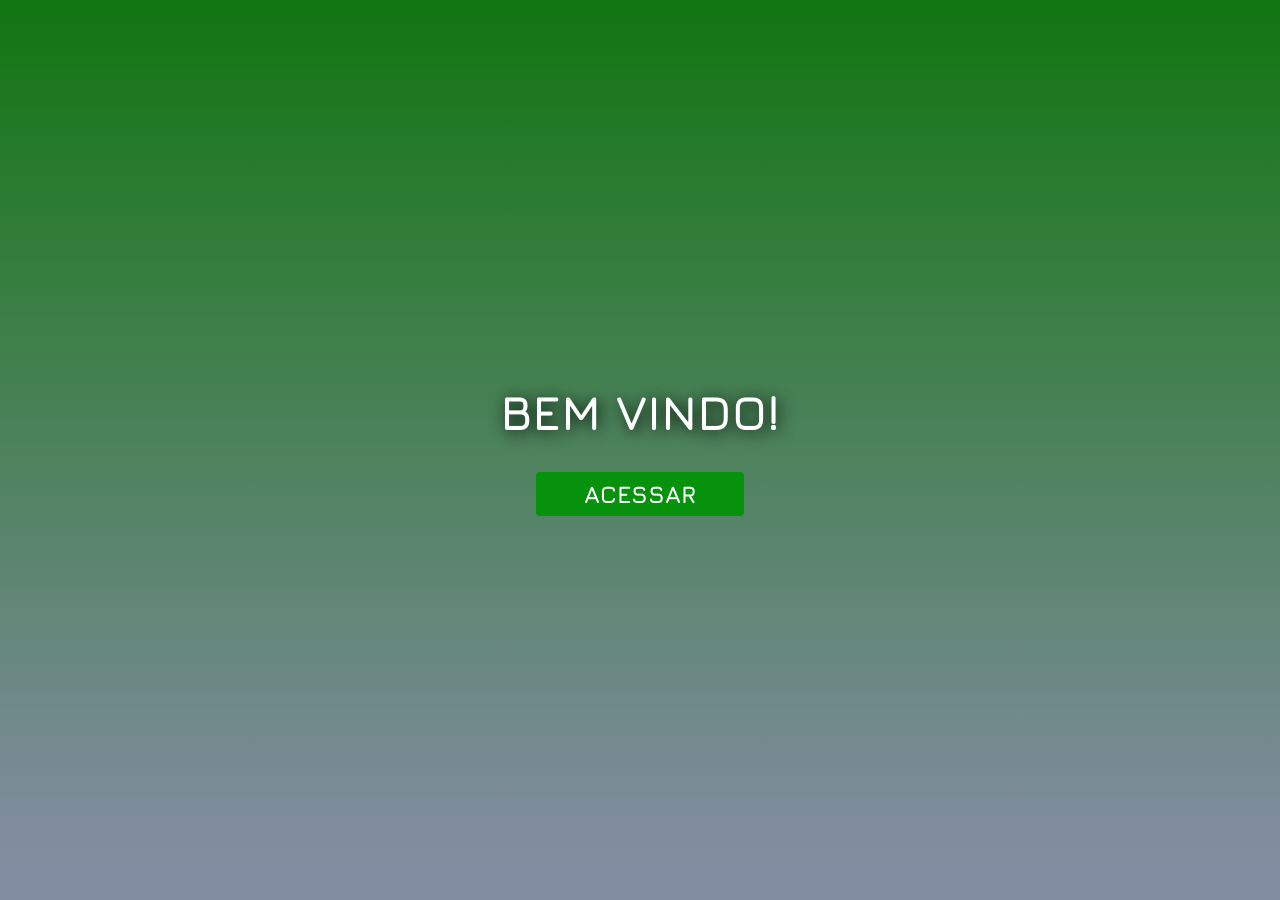
<file: index.html>
<!DOCTYPE html>
<html lang="pt-br">
    <head>
        <meta charset="UTF-8">
        <meta name="viewport" content="width=device-width, initial-scale=1.0">
        <title>Logger</title>
        <link rel="stylesheet" href="./index.css">
    </head>
    <body>
        <h1>Bem vindo!</h1>
        <button>Acessar</button>
        <script src="./index.js"></script>
    </body>
</html>
</file>
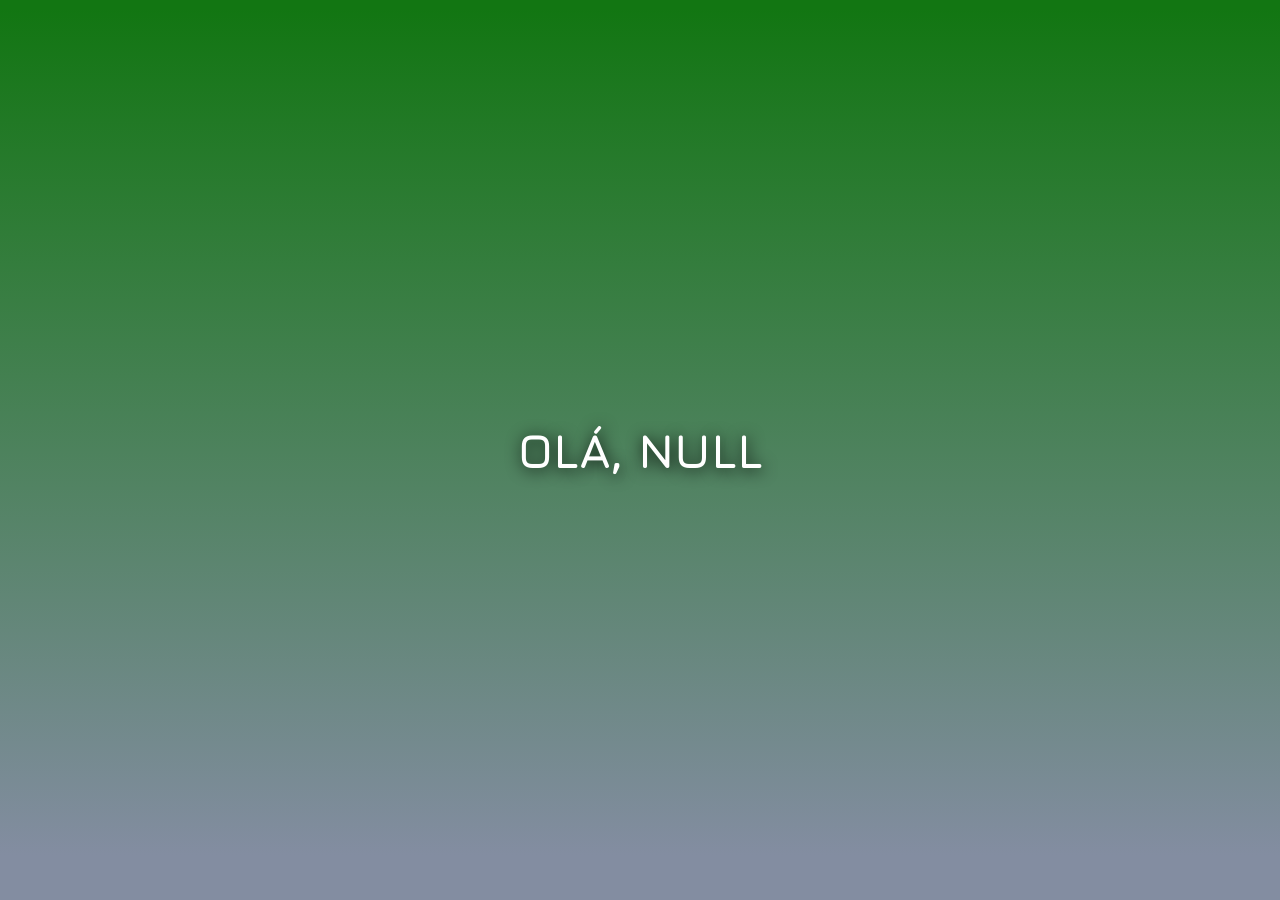
<file: src/pages/home.html>
<!DOCTYPE html>
<html lang="pt-br">
    <head>
        <meta charset="UTF-8">
        <meta name="viewport" content="width=device-width, initial-scale=1.0">
        <title>Página Inicial</title>
        <link rel="stylesheet" href="../../index.css">
    </head>
    <body>
        <h1></h1>
    </body>

    <script src="../scripts/home.js"></script>
</html>
</file>
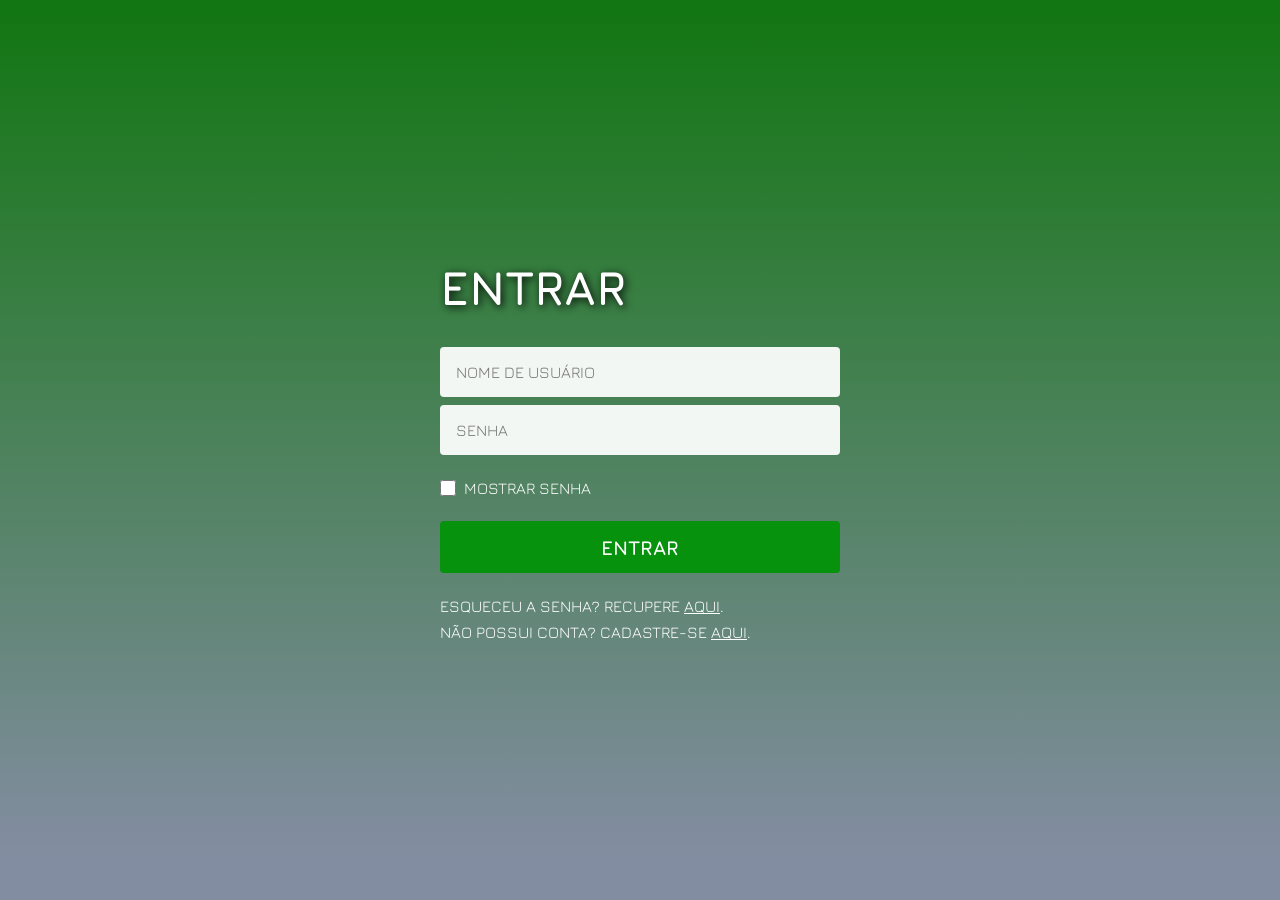
<file: src/pages/login.html>
<!DOCTYPE html>
<html lang="pt-br">
  <head>
    <meta charset="utf-8" />
    <meta name="viewport" content="width=device-width, initial-scale=1.0"/>
    <title>Login</title>
    <link rel="stylesheet" href="../styles/form.css"/>
  </head>
  <body>
    <form>
      <h1>Entrar</h1>

      <div class="inputs">
        <input id="username-login" type="text" placeholder="nome de usuário"/>
        <input id="password-login" type="password" placeholder="senha"/>
      </div>

      <div class="show">
        <input id="checkbox-login" type="checkbox"/>
        <label for="checkbox-login">mostrar senha</label>
      </div>

      <button id="button-login">entrar</button>

      <div class="recovery">
        <small>esqueceu a senha? recupere <a href="./recovery.html">aqui</a>.</small>
        <small>não possui conta? cadastre-se <a href="./register.html">aqui</a>.</small>
      </div>
    </form>

    <script src="../scripts/login.js"></script>
  </body>
</html>
</file>
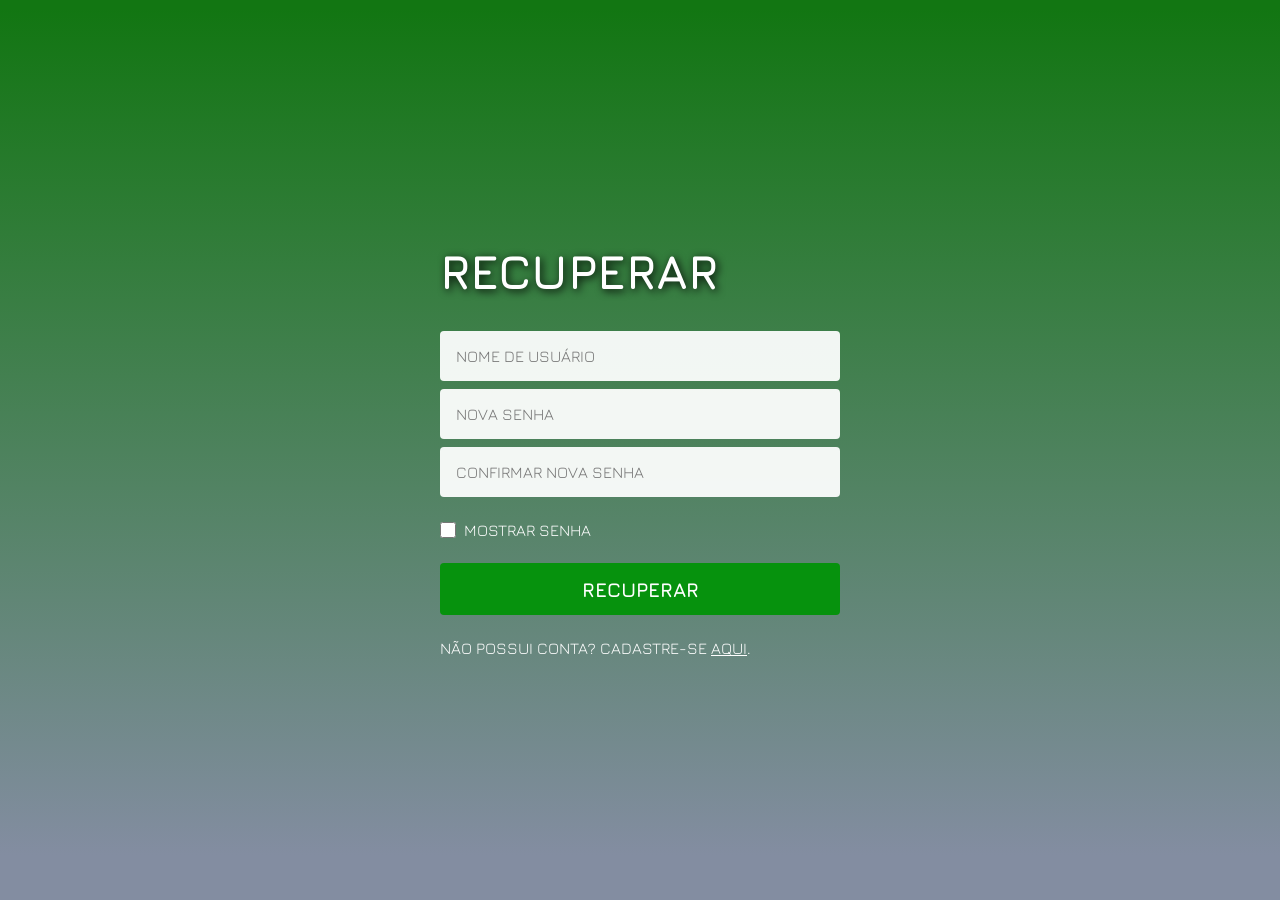
<file: src/pages/recovery.html>
<!doctype html>

<html lang="pt-br">
  <head>
    <meta charset="utf-8" />
    <meta
      name="viewport"
      content="width=device-width, initial-scale=1.0"
    />
    <link
      rel="stylesheet"
      href="../styles/form.css"
    />
    <title>Recuperar</title>
  </head>
  <body>
    <form>
      <h1>recuperar</h1>
      <div class="inputs">
        <input
          id="username-recovery"
          type="text"
          placeholder="nome de usuário"
        />
        <input
          id="new-password-recovery"
          type="password"
          placeholder="nova senha"
        />
        <input
          id="confirm-new-password-recovery"
          type="password"
          placeholder="confirmar nova senha"
        />
      </div>
      <div class="show">
        <input
          id="checkbox-recovery"
          type="checkbox"
        />
        <label for="checkbox-recovery">mostrar senha</label>
      </div>
      <button id="button-recovery">recuperar</button>
      <div class="recovery">
        <small>não possui conta? cadastre-se <a href="./register.html">aqui</a>.</small>
      </div>
    </form>
    <script src="../scripts/recovery.js"></script>
  </body>
</html>
</file>
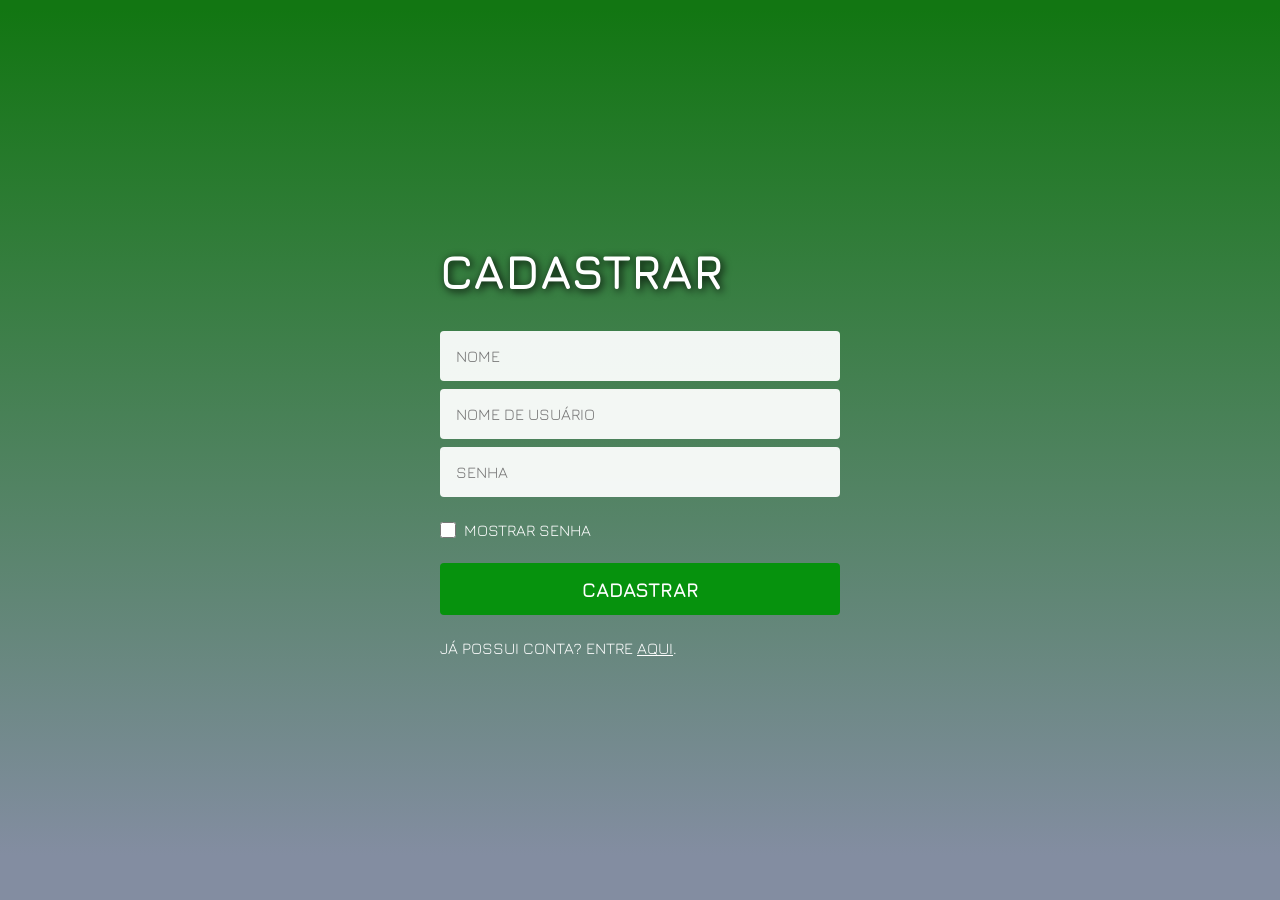
<file: src/pages/register.html>
<!DOCTYPE html>
<html lang="pt-br">
  <head>
    <meta charset="utf-8" />
    <meta name="viewport" content="width=device-width, initial-scale=1.0"/>
    <title>Cadastro</title>
    <link rel="stylesheet" href="../styles/form.css"/>
  </head>
  <body>
    <form>
      <h1>Cadastrar</h1>

      <div class="inputs">
        <input id="name-register" type="text" placeholder="nome"/>
        <input id="username-register" type="text" placeholder="nome de usuário"/>
        <input id="password-register" type="password" placeholder="senha"/>
      </div>

      <div class="show">
        <input id="checkbox-register" type="checkbox"/>
        <label for="checkbox-register">mostrar senha</label>
      </div>

      <button id="button-register">cadastrar</button>

      <div class="recovery">
        <small>já possui conta? entre <a href="./login.html">aqui</a>.</small>
      </div>
    </form>
    
    <script src="../scripts/register.js"></script>
  </body>
</html>
</file>
<file: index.css>
@import url('https://fonts.googleapis.com/css2?family=Jura:wght@300..700&display=swap');

* {
  margin: 0;
  padding: 0;
  box-sizing: border-box;
  font-family: 'Jura', sans-serif;
  text-transform: uppercase;
  color: #FFF;
}

html, body {
  height: 100%;
}

body {
  display: flex;
  flex-direction: column;
  justify-content: center;
  align-items: center;
  gap: 2rem;
  background: linear-gradient(0deg, #838DA1 5%, #127612 99%);

  h1 {
    font-size: 3rem;
    text-shadow: 0.1rem 0.1rem 1rem #000;
  }

  button {
    font-size: 1.5rem;
    font-weight: 700;
    padding: .5rem 3rem;
    border: none;
    border-radius: .25rem;
    background-color: #06920d;
    color: #FFF;
    cursor: pointer;
    transition: .2s;

    &:hover {
      background-color: #106e1f;
    }
  }
}
</file>
<file: src/styles/form.css>
@import url('https://fonts.googleapis.com/css2?family=Jura:wght@300..700&display=swap');

* {
  margin: 0;
  padding: 0;
  box-sizing: border-box;
  font-family: 'Jura', sans-serif;
  text-transform: uppercase;
  color: #FFF;
}

html, body {
  height: 100%;
}

body {
  display: flex;
  flex-direction: column;
  justify-content: center;
  align-items: center;
  gap: 2rem;
  background: linear-gradient(0deg, #838DA1 5%, #127612 99%);
}

body h1 {
  font-size: 3rem;
  text-shadow: 0.1rem 0.1rem 0.5rem #000;
}

body button {
  background-color: #06920d;
  padding: 0.5rem 3rem;
  font-size: 1.5rem;
  font-weight: 700;
  border: none;
  border-radius: 0.25rem;
  cursor: pointer;
  transition: 0.15s;
}

body button:hover {
  background-color: #106e1f;
}

/* FORM */

form {
  width: 25rem;
  display: flex;
  flex-direction: column;
  gap: 1.5rem;
}

form .inputs input {
  width: 100%;
  font-size: 1rem;
  padding: 1rem;
  background-color: #FFFE;
  color: #000;
  outline: none;
  border: none;
  border-radius: 0.25rem;
  margin-top: 0.5rem;
}

form .show {
  display: flex;
  align-items: center;
  gap: 0.5rem;
}

form .show input {
  width: 1rem;
  height: 1rem;
  cursor: pointer;
}

form .show input:checked {
  accent-color: #133A95;
}

form button {
  font-size: 1.25rem;
  padding: 0.9rem 0;
}

form .recovery {
  display: flex;
  flex-direction: column;
  gap: 0.5rem;
}

form .recovery small {
  font-size: 1rem;
}
</file>
